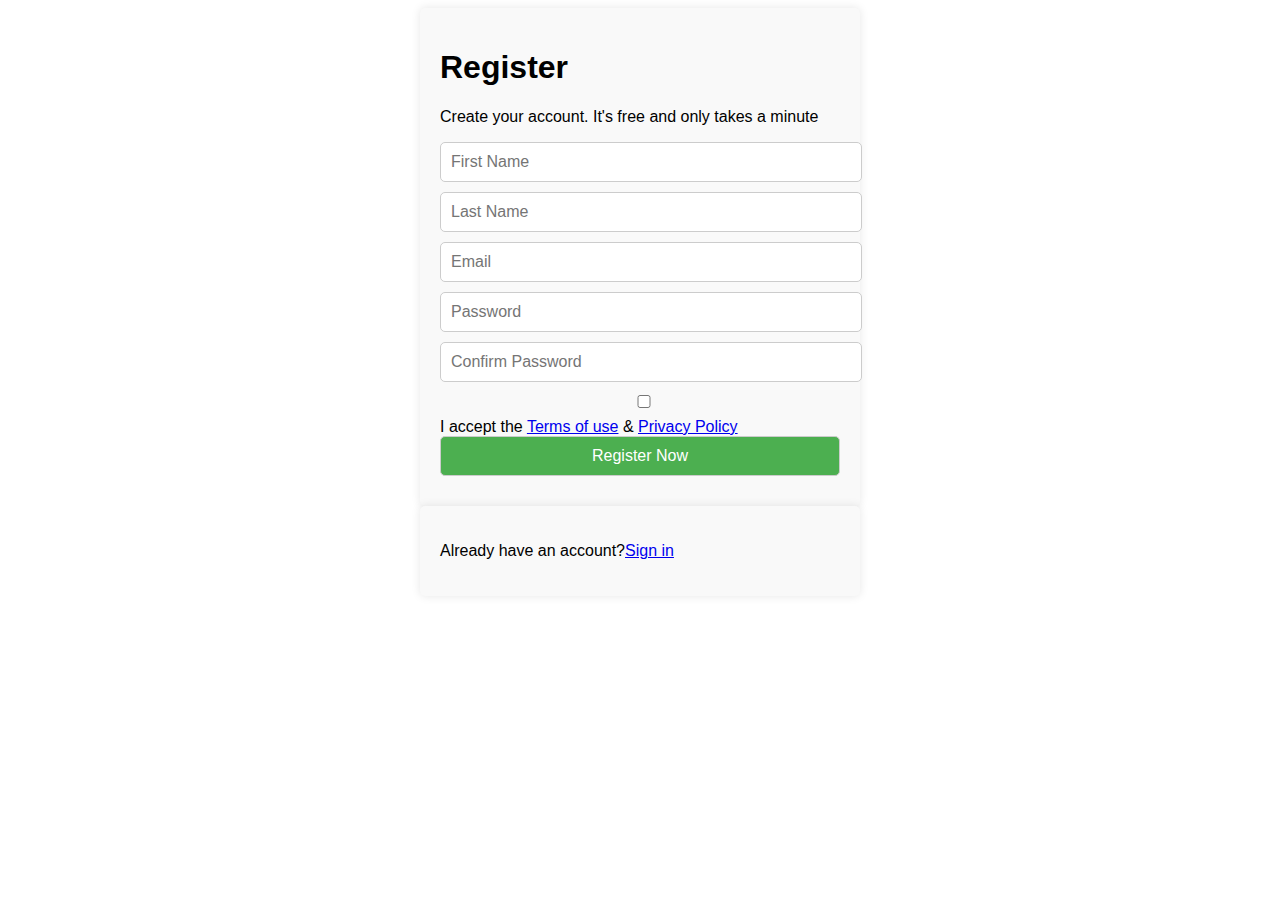
<file: index.html>
<!DOCTYPE html>
<html lang="en">

<head>
    <meta charset="UTF-8">
    <meta http-equiv="X-UA-Compatible" content="IE=edge">
    <meta name="viewport" content="width=device-width, initial-scale=1.0">
    <link rel="stylesheet" href="style.css">
    <title>Home Page</title>
</head>

<body>



    <section class="sign_up">
        <div class="container">
            <h1>Register</h1>
            <p id="create">Create your account. It's free and only takes a minute</p>
            <div class="name">
                <input type="text" id="firstName" placeholder="First Name" required>
                <input type="text" id="lastName" placeholder="Last Name" required>
                <span id="nameError" class="error"></span>
            </div>
            <div class="details">
                <input type="email" id="email" placeholder="Email" required>
                <input type="password" id="password" placeholder="Password" required>
                <input type="password" id="confirmPassword" placeholder="Confirm Password" required>
                <span id="passwordError" class="error"></span>
            </div>
            <div class="checkbox">
                <input type="checkbox" id="terms" class="check" required>
                <label for="terms" class="check">I accept the <a href="The specific content of terms of us.html">Terms of use</a> & <a
                        id="privacy" href="Privacy Policy.html">Privacy Policy</a>
                </label>
            </div>
            <button id="register_btn">Register Now</button>
            <span id="formError" class="error"></span>
        </div>
    </section>

    <section class="sign_in">
        <div class="container">
            <div class="signIn">
                <p>Already have an account?<span><a href="#">Sign in</a></span></p>
            </div>
        </div>
    </section>

    <script src="script.js"></script>
</body>

</html>
</file>
<file: style.css>
body {
    font-family: Arial, sans-serif;
}

.container {
    max-width: 400px;
    margin: 0 auto;
    padding: 20px;
    background-color: #f9f9f9;
    border-radius: 5px;
    box-shadow: 0px 0px 10px 0px rgba(0, 0, 0, 0.1);
}

input,
button {
    margin-bottom: 10px;
    width: 100%;
    padding: 10px;
    font-size: 16px;
    border: 1px solid #ccc;
    border-radius: 5px;
}

button {
    background-color: #4caf50;
    color: white;
    cursor: pointer;
}

button:hover {
    background-color: #45a049;
}

.error {
    color: red;
    font-size: 14px;
}
</file>
